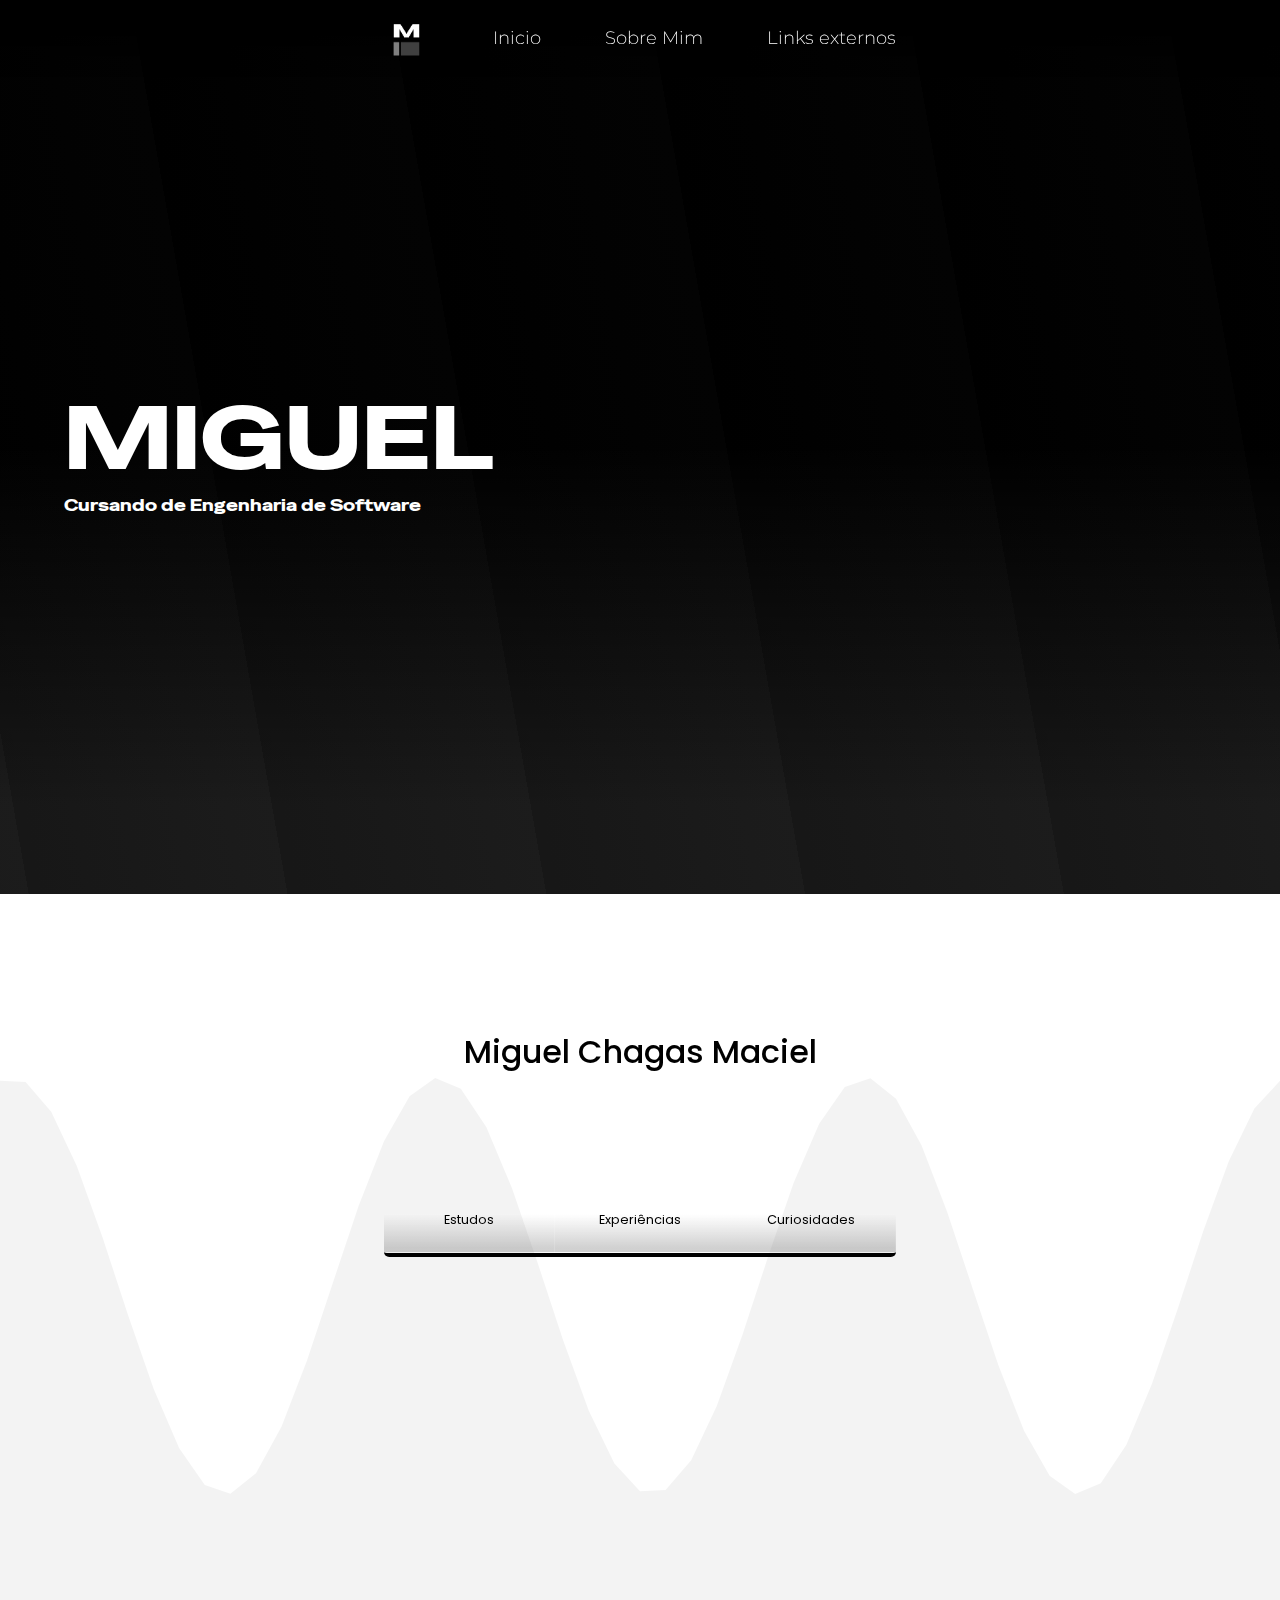
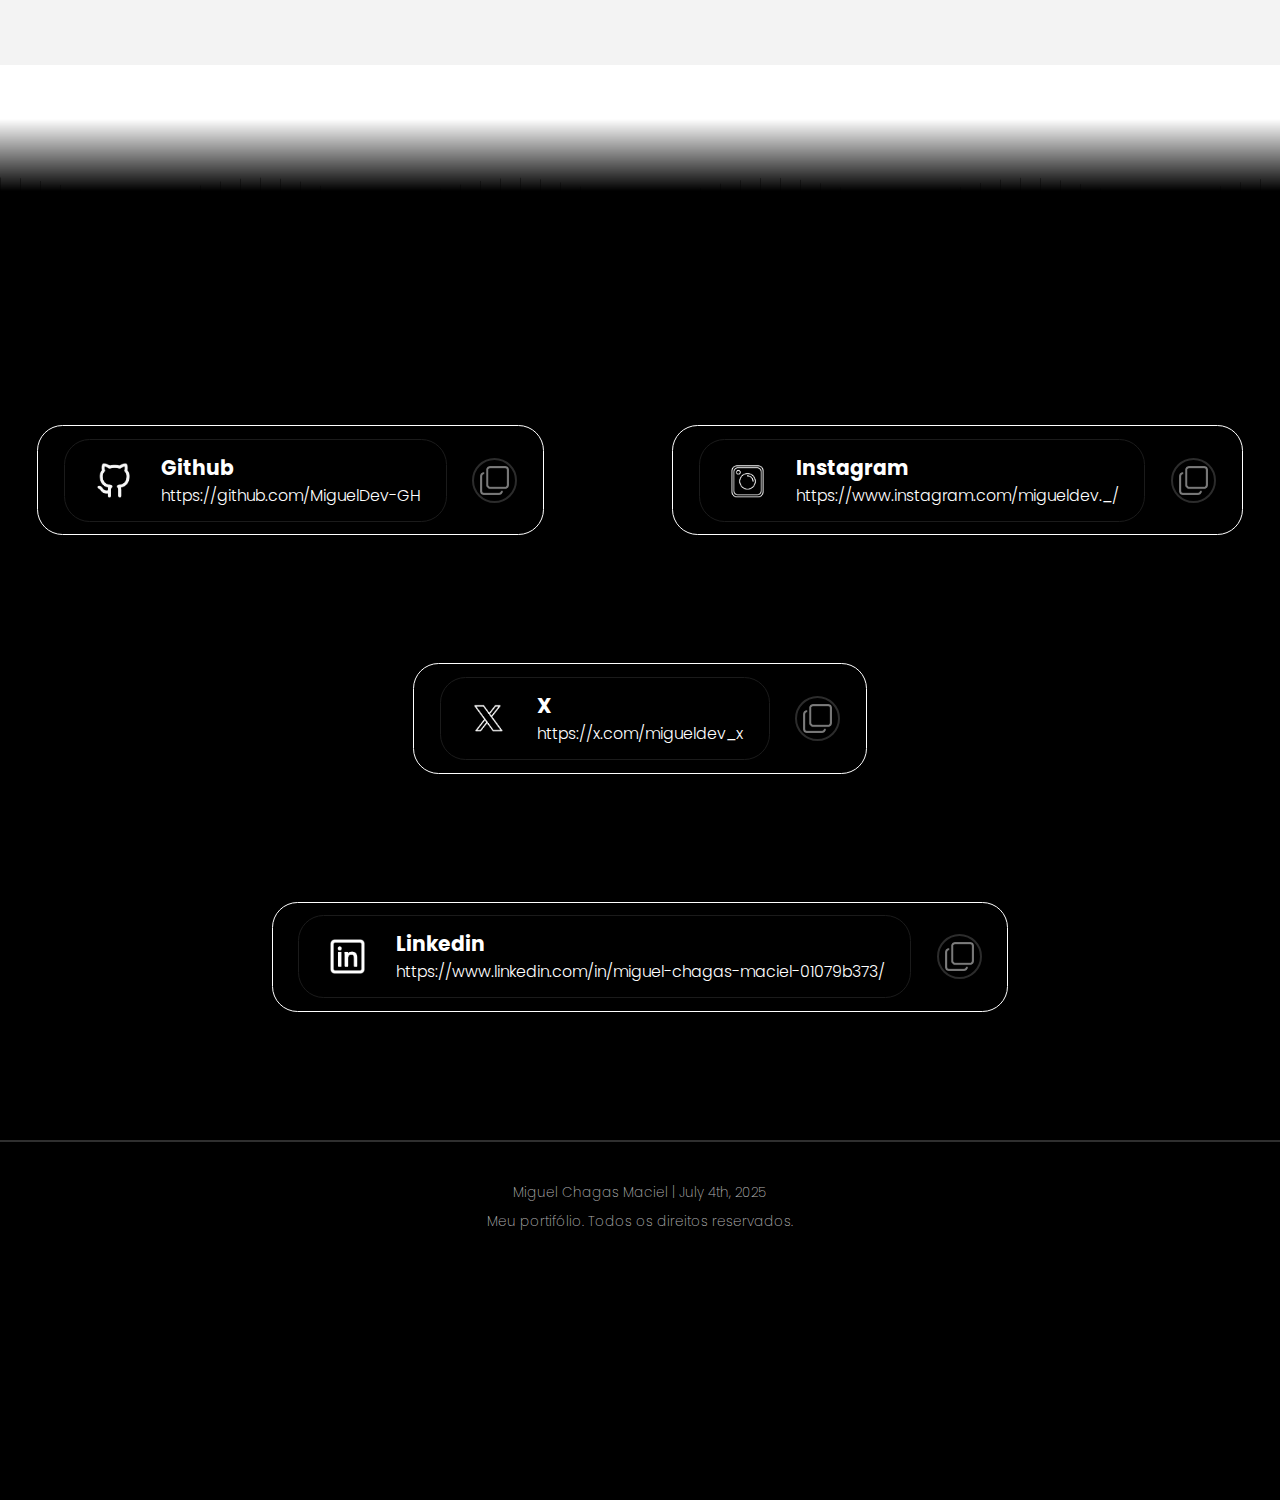
<file: index.html>
<!DOCTYPE html>
<html lang="pt-BR">
<head>
    <meta charset="UTF-8">
    <meta name="viewport" content="width=device-width, initial-scale=1.0">
    <title>Miguel | DEV</title>
    
    <link rel="icon" type="image/x-xicon" href="img/relicon.png?">
    
    <link rel="stylesheet" href="styles/style.css">
    <link rel="stylesheet" href="styles/popup.css">
    <link rel="stylesheet" href="styles/scrollbar.css">

</head>
<body>

    <div id="fundobg"></div>

    <div id="ResponsiveAlert"><div><h1>A página <b>AINDA</b> não está com compatibilidade para todos os tamanhos de tela...</h1></div></div>

    <nav>

        <img src="img/logosf.png" alt="Miguel DEV">

        <a href="#inicio" class="navitems">Inicio</a>
        <a href="#sobre" class="navitems">Sobre Mim</a>
        <!-- <a href="#projetosAba" class="navitems">Projetos</a> -->
        <a href="#links" class="navitems">Links externos</a>

    </nav>

    <main id="inicio">

        <h1>MIGUEL</h1>
        <h4>Cursando de Engenharia de Software</h4>
        <div></div>

    </main>

    <div id="sobre">

        <div id="fundoDeg"></div>

        <h1>Miguel Chagas Maciel</h1>

        <div id="sobreTabs">

            <p class="sobreTabsItems" id="estudosTab">Estudos</p>
            <p class="sobreTabsItems" id="experienciasTab">Experiências</p>
            <p class="sobreTabsItems" id="curiosidadesTab">Curiosidades</p>

        </div>

        <div id="sobreInfo">

            <div class="sobreInfoItems" id="estudos">

                <p>Programo desde 2022, onde estava no 1º ano do Ensino Médio.</p>
                <p>Não de forma consistente, mas com a tentativa de aprender algo novo todo dia.</p>

                <ul>
                    <li>Estudei em um Ensino Médio Integral com curso Técnico, onde desde quando eu entrei lá, eu já tinha alguns conhecimentos básicos sobre programação e computação, mas consegui adquirir bastante conhecimento sobre redes e também me aprofundar mais em algumas linguagens, como <i style="color:rgb(0, 165, 165)">python</i>.</li>
                    <li>No meu <b>1º ano</b>, também fui aprendendo por um curso separado no meu celular de <b style="color: rgb(255, 0, 0);">HTML</b> <b style="color: rgb(0, 145, 194);">CSS</b> E <b style="color: rgb(180, 153, 0);">JavaScript</b></li>
                    <li>E atualmente, junto com aulas da faculdade e também estudos por fora, tenho o conhecimento básico de <b style="color: rgb(0, 79, 197);">C</b>, <b style="color: rgb(180, 87, 0);">MySql</b> e também sobre redes.</li>
                </ul>

                <div id="cmsLogo">
                    <img src="icons/LogosConhecimento.png" width="300px">
                </div>

                <!-- Currículo:    <img src="img/Curriculo.png" alt="Curriculo">    -->

            </div>

            <div class="sobreInfoItems" id="experiencias">
                <p>Testando (Experiências) [EM DESENVOLVIMENTO]</p>
            </div>
            
            <div class="sobreInfoItems" id="curiosidades">

                <p color="rgb(3,238,255)">Testando (Curiosidades) [EM DESENVOLVIMENTO]</p>

            </div>

        </div>

    </div>

    <div id="projetosAba">


        <!--

        <div id="censura">
            <div id='cens1'>
                <h1>Você consegue consegue acessar os projetos acessando o meu github: </h1>
                <div id="cens2">
                    <img src="icons/iconGit.png" alt="Github">
                    <a href="https://github.com/migueldev-gh">MiguelDev-GH</a>
                </div>
            </div>
        </div>

        -->

        <h1 style="text-align: center; font-family: Poppins, sans-serif; color:black;">Projetos</h1>

        <div id='contadorProjDiv'></div>

        <div id="projetos">

            <img src="icons/seta.png" id="ProjEsquerda" style="transform:rotate(180deg);">

            <div class="projeto">

                <div id="projeto1">
                    <img src="img/projetos/Vivid.png" alt="Vivid AI">
                    <div class="projInfo">
                        <h2>Vivid AI</h2>
                        <p>A IA contruída para o apoio emocional às pessoas de todas idades.</p>
                    </div>
                </div>

                <div id="projeto2">
                    <img src="img/projetos/kreatorjs.png" alt="KreatorJS" onclick="window.location.href='projetosHtml/KreatorJS/kreatorjs.html'">
                    <div class="projInfo">
                        <h2>KratorJS</h2>
                        <p>Uma ferramenta para a construção de websites, sem a necessidade de programação.</p>
                    </div>
                </div>

            </div>

        <img src="icons/seta.png" id="ProjDireita">

        </div>

    </div>

    
    <div id="links">

        <div class="linkItems">

            <a class="linkItemsExtra" href="https://github.com/MiguelDev-GH" target="_blank">
                <img src="icons/iconGit.png" alt="Github">
                <div>
                    <h2>Github</h2>
                    <h3>https://github.com/MiguelDev-GH</h3>
                </div>
            </a>

            <img src='icons/iconCopy.png' alt="Copiar Link" class="copyLink" onclick="linkClicado('https://github.com/MiguelDev-GH',this)">

        </div>

        <div class="linkItems">

            <a class="linkItemsExtra" href="https://www.instagram.com/migueldev._/" target="_blank">
                <img src="icons/iconInsta.png" alt="Instagram">
                <div>
                    <h2>Instagram</h2>
                    <h3>https://www.instagram.com/migueldev._/</h3>
                </div>
            </a>

            <img src='icons/iconCopy.png' alt="Copiar Link" class="copyLink" onclick="linkClicado('https://www.instagram.com/migueldev._/',this)">

        </div>

        
        <div class="linkItems">

            <a class="linkItemsExtra" href="https://x.com/migueldev_x" target="_blank">
                <img src="icons/iconX.png" alt="X">
                <div>
                    <h2>X</h2>
                    <h3>https://x.com/migueldev_x</h3>
                </div>
            </a>

            <img src='icons/iconCopy.png' alt="Copiar Link" class="copyLink" onclick="linkClicado('https://x.com/migueldev_x',this)">

        </div>

        <div class="linkItems">

            <a class="linkItemsExtra" href="https://www.linkedin.com/in/miguel-chagas-maciel-01079b373/" target="_blank">
                <img src="icons/iconLinkedin.png" alt="X">
                <div>
                    <h2>Linkedin</h2>
                    <h3>https://www.linkedin.com/in/miguel-chagas-maciel-01079b373/</h3>
                </div>
            </a>
            <img src='icons/iconCopy.png' alt="Copiar Link" class="copyLink" onclick="linkClicado('https://www.linkedin.com/in/miguel-chagas-maciel-01079b373/',this)">


    </div>

    <footer>
        <p>Miguel Chagas Maciel | July 4th, 2025</p>
        <p>Meu portifólio. Todos os direitos reservados.</p>
    </footer>

    <div id="popup"><h2 id="popupText"></h2></div>

    <script src='scripts/projetos.js'></script>
    <script src='scripts/animarFundoDeg.js'></script>
    <script src='scripts/tabs.js' type="module"></script>
    <script src='scripts/copyLink.js'></script>
    <script src='scripts/popup.js'></script>

</body>
</html>
</file>
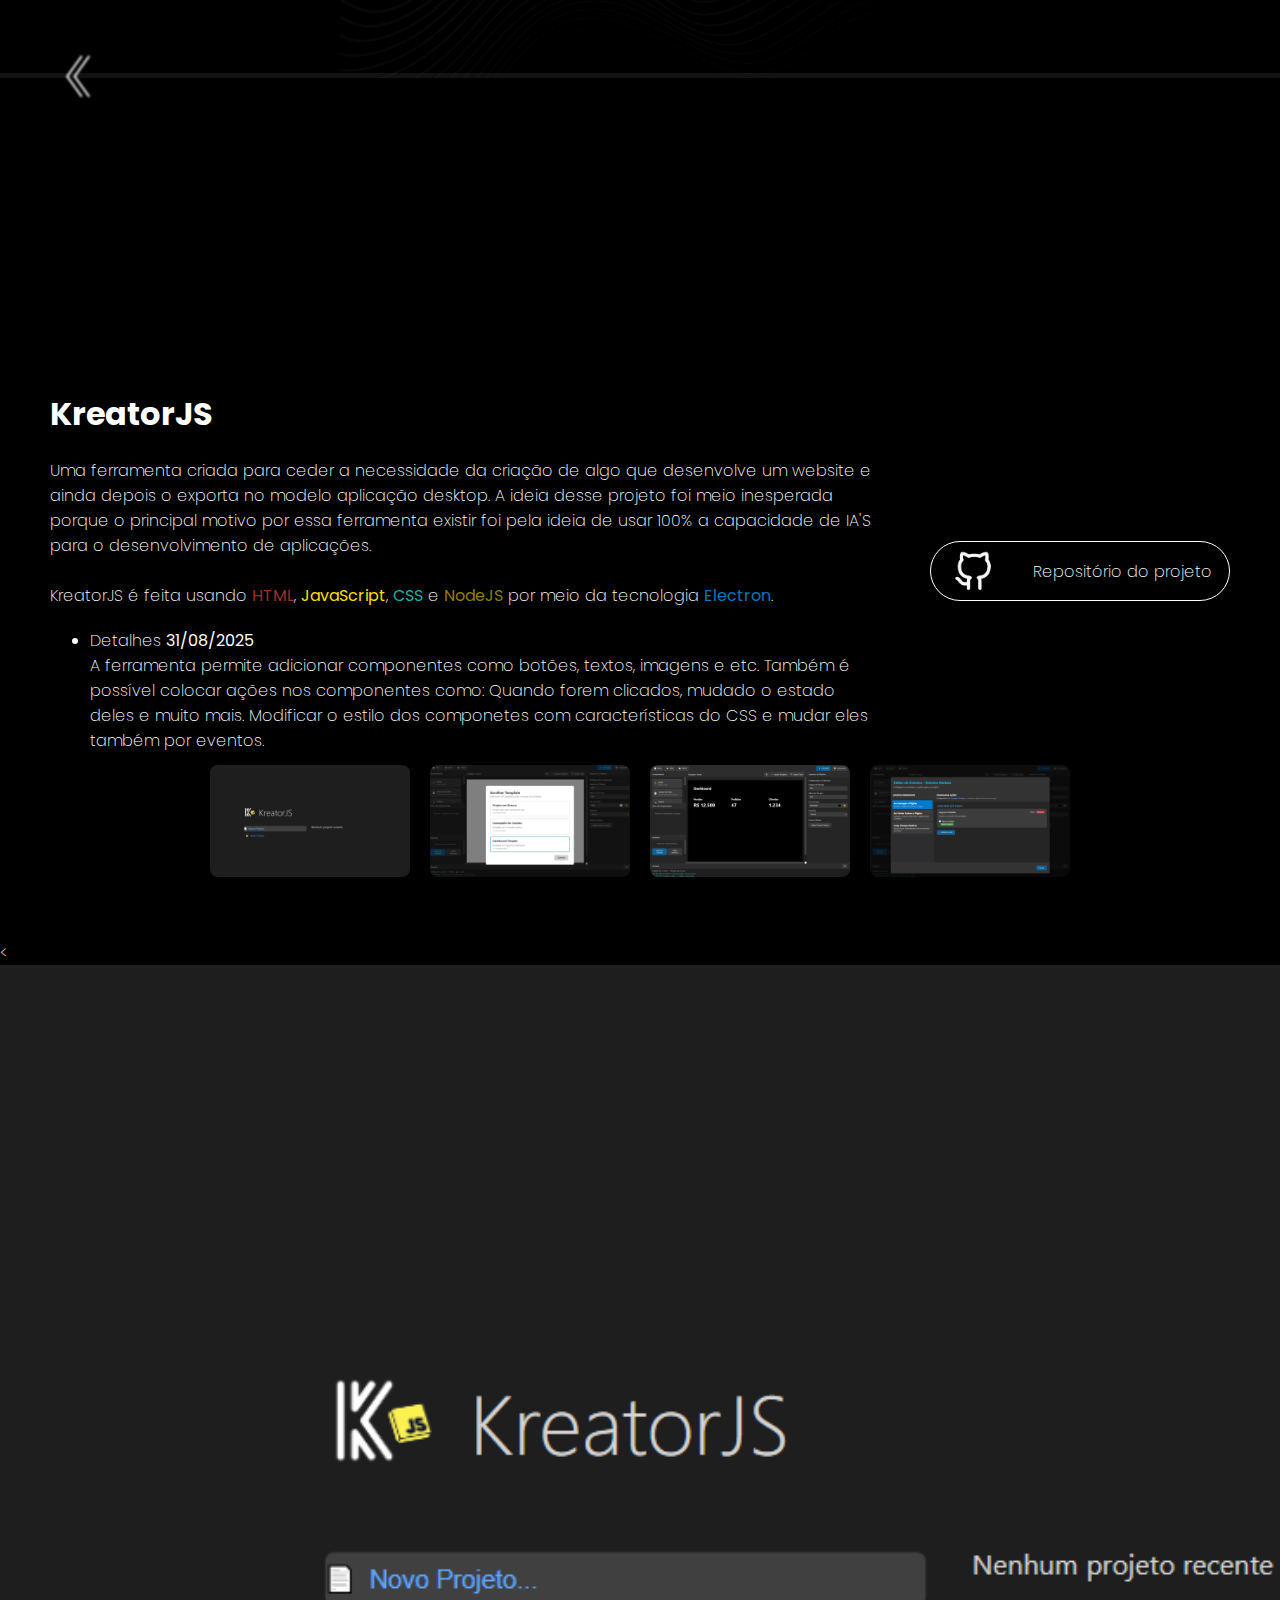
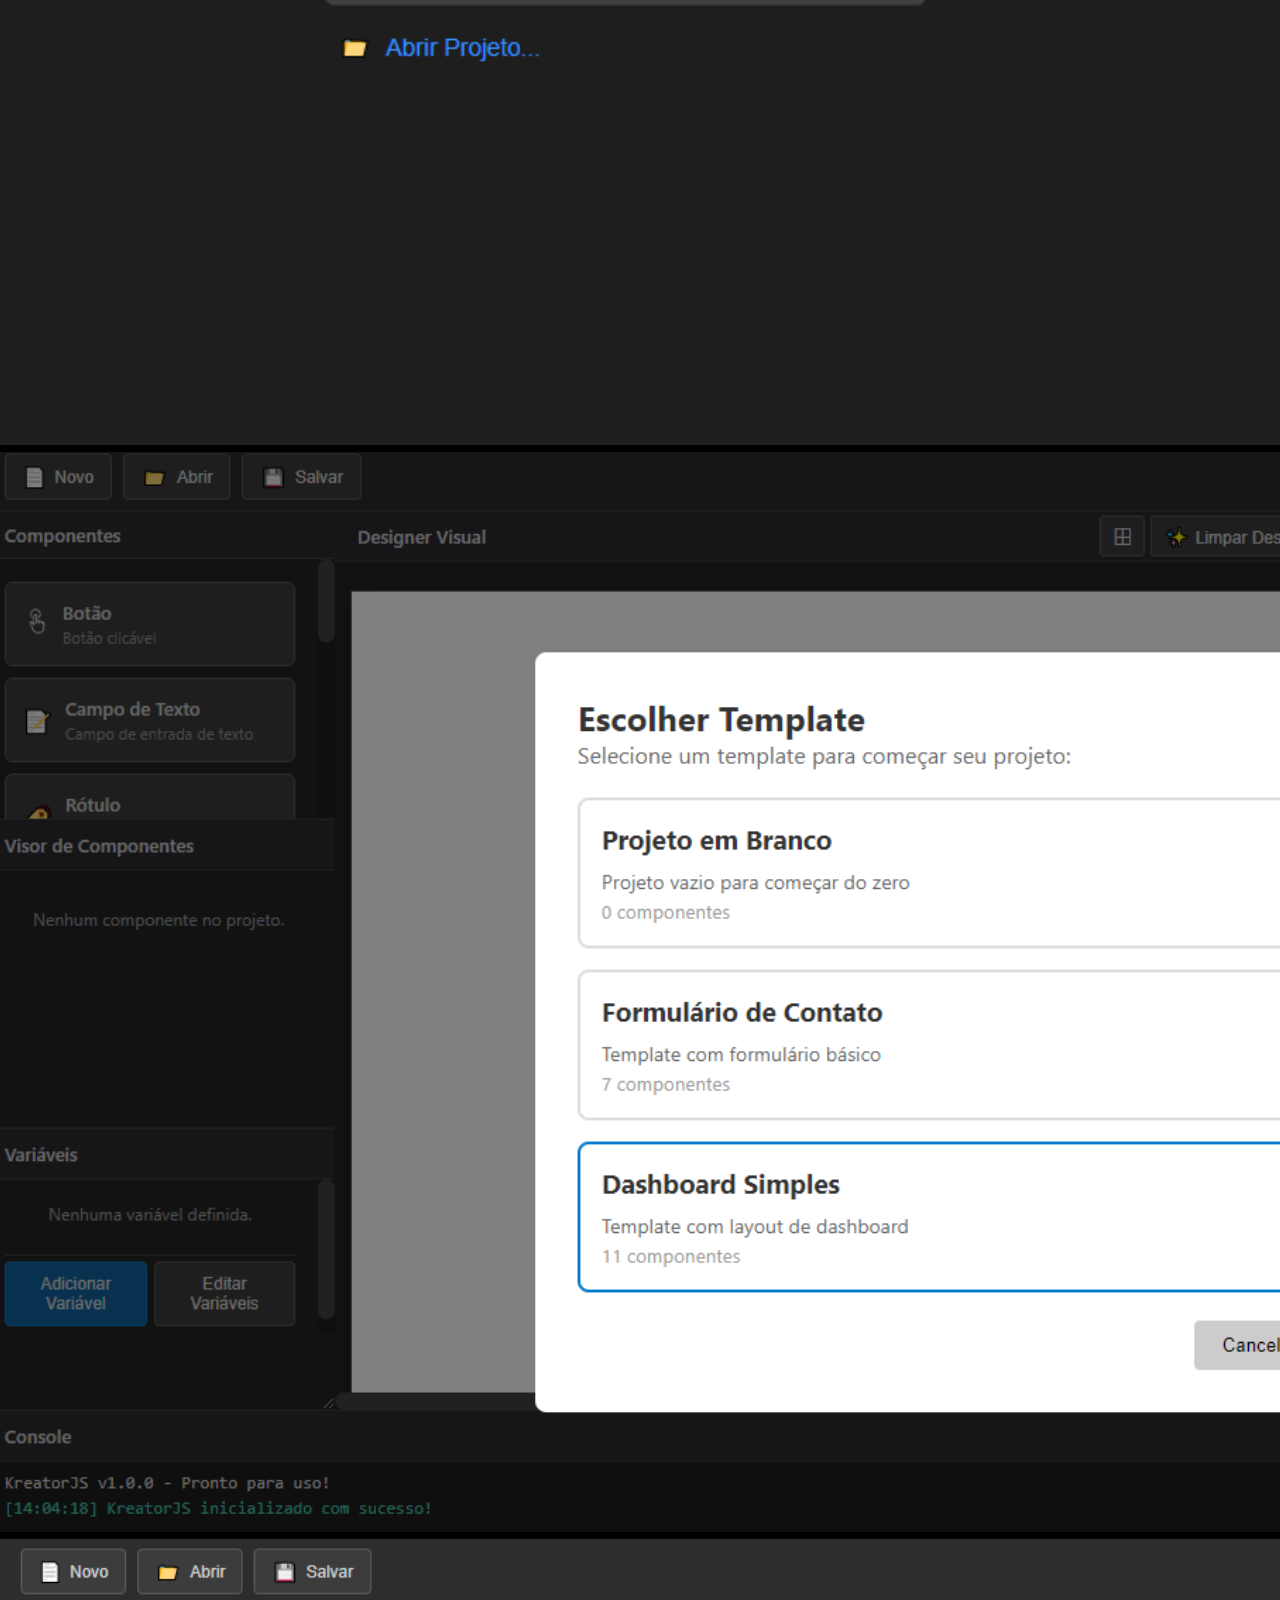
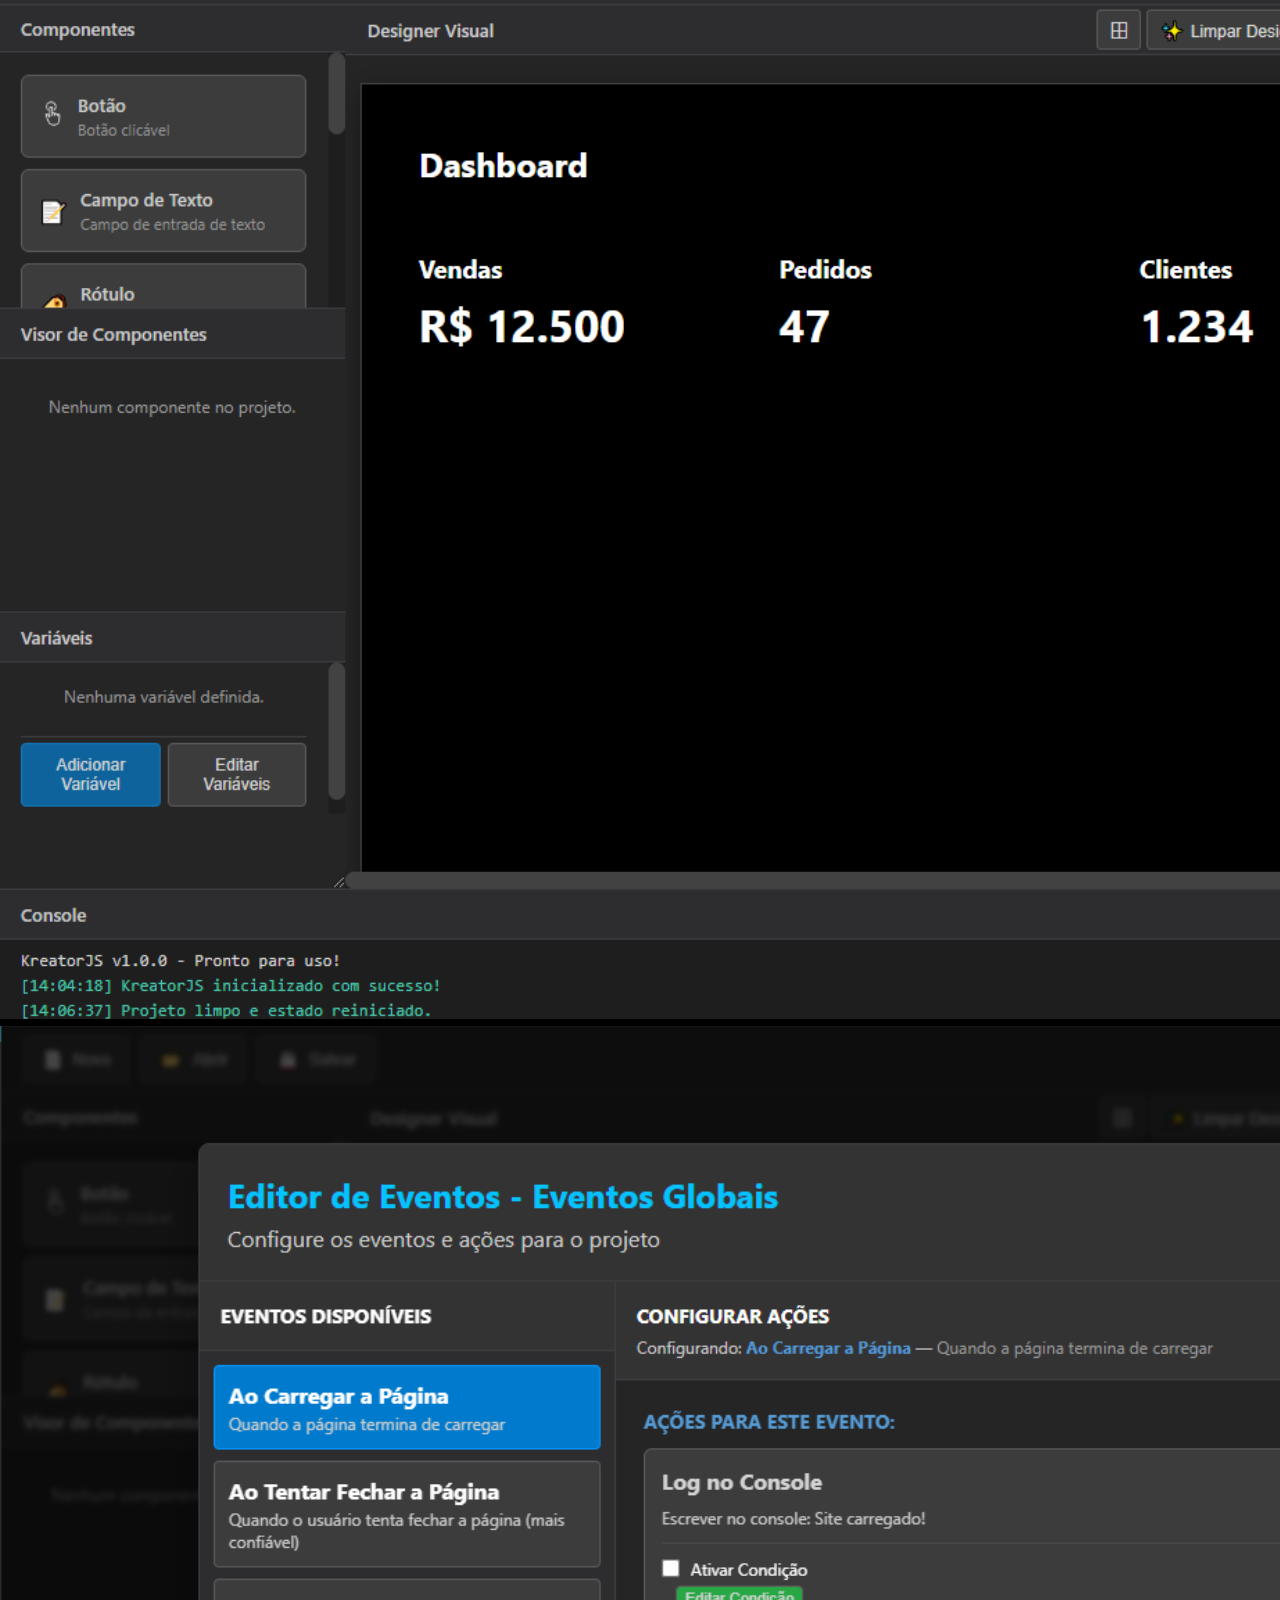
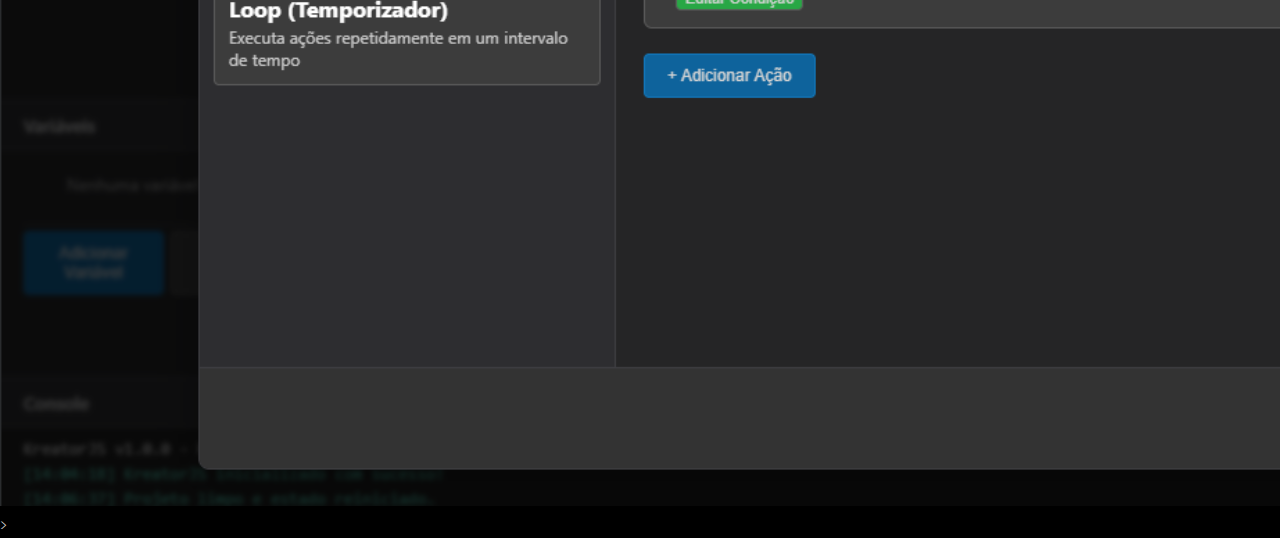
<file: projetosHtml/KreatorJS/kreatorjs.html>
<!DOCTYPE html>
<html lang="pt-br">
<head>
    <meta charset="UTF-8">
    <meta name="viewport" content="width=device-width, initial-scale=1.0">
    <title>Miguel | KreatorJS</title>

    <link rel="icon" type="image/x-icon" href="icon.png?">

    <link rel="stylesheet" href="style.css">

</head>
<body>

    <div id="overlay"></div>

    <div id="fadein"></div>

    <img src="../../icons/seta.png" onclick="window.history.back()" id="setaVoltar">

    <div id="capa">
        <img src="../../img/projetos/kreatorjs.png">

        <div id="fundo">
            <div id="f1"></div>
            <div id="f2"></div>
        </div>

    </div>

    

    <main>

        <container>

            <div id="infos">
                <h1>KreatorJS</h1>
                <p>Uma ferramenta criada para ceder a necessidade da criação de algo que desenvolve um website e ainda depois o exporta no modelo aplicação desktop.
                A ideia desse projeto foi meio inesperada porque o principal motivo por essa ferramenta existir foi pela ideia de usar 100% a capacidade de IA'S para o desenvolvimento de aplicações.
                <br><br> 
                KreatorJS é feita usando <b style="color: brown;">HTML</b>, <b style="color: rgb(250, 221, 0);">JavaScript</b>, <b style="color: rgb(32, 173, 173);">CSS</b> e <b style="color: rgb(143, 126, 0);">NodeJS</b> por meio da tecnologia <b style="color:rgb(0, 119, 187)">Electron</b>. 
                </p>
                <ul>
                    <li><p>Detalhes <b>31/08/2025</b> <br> A ferramenta permite adicionar componentes como botões, textos, imagens e etc. Também é possível colocar ações nos componentes como: Quando forem clicados, mudado o estado deles e muito mais. Modificar o estilo dos componetes com características do CSS e mudar eles também por eventos.</p>
                    </li>
                </ul>
            </div>

            <div id="links">
                <a id="repositorio" href="https://github.com/MiguelDev-GH/KreatorJS" target="_blank">
                    <img src="../../icons/iconGit.png">
                    <p>Repositório do projeto</p>
                </a>
            </div>

        </container>

        <div id="imagens" onmouseover="hover()" onclick="zoom = true">
            <img src="img/img1.png">
            <img src="img/img2.png">
            <img src="img/img3.png">
            <img src="img/img4.png">

            <p id='hover'>Clique para ver as imagens</p>
        </div>

    </main>

    <p id="p1"><</p>

    <div id='imagensZoom' onclick="zoom = false">
        
        <img src="img/img1.png" id="img1">
        <img src="img/img2.png" id="img2">
        <img src="img/img3.png" id="img3">
        <img src="img/img4.png" id="img4">
    
    </div>

    <p id="p2">></p>

    <script src="script.js"></script>
    
</body>
</html>
</file>
<file: styles/style.css>
@import url('https://fonts.googleapis.com/css2?family=Montserrat:ital,wght@0,100..900;1,100..900&family=Poppins:ital,wght@0,100;0,200;0,300;0,400;0,500;0,600;0,700;0,800;0,900;1,100;1,200;1,300;1,400;1,500;1,600;1,700;1,800;1,900&family=Special+Gothic+Expanded+One&display=swap');

*{
    margin: 0;
    padding: 0;
    box-sizing: border-box;
}

html{
    scroll-behavior: smooth;
    user-select: none;
}

body {
    /* background-color: #1b1b1b; */
    background-color: #ffffff; 
    color: rgb(255, 255, 255);
    display: flex;
    flex-direction: column;
}

#fundobg{
    position: fixed;
    top: 0;
    left: 0;
    width: 100%;
    height: 100%;
    opacity: 0.06;
    background-image:  linear-gradient(30deg, #989898 12%, transparent 12.5%, transparent 87%, #989898 87.5%, #989898), linear-gradient(150deg, #989898 12%, transparent 12.5%, transparent 87%, #989898 87.5%, #989898), linear-gradient(30deg, #989898 12%, transparent 12.5%, transparent 87%, #989898 87.5%, #989898), linear-gradient(150deg, #989898 12%, transparent 12.5%, transparent 87%, #989898 87.5%, #989898), linear-gradient(60deg, #98989877 25%, transparent 25.5%, transparent 75%, #98989877 75%, #98989877), linear-gradient(60deg, #98989877 25%, transparent 25.5%, transparent 75%, #98989877 75%, #98989877);
    background-size: 80px 140px;
    background-position: 0 0, 0 0, 40px 70px, 40px 70px, 0 0, 40px 70px;
    z-index: -1; /* Use -1 para garantir que fique atrás do conteúdo */
}

footer{
    position: relative;
    width: 100%;
    height: 15vh;
    background-color: black;
    display: flex;
    flex-wrap: wrap;
    flex-direction: column;
    align-items: center;
    justify-content: center;
    color: #b0b0b0;
    font-family: "Poppins", sans-serif;
    font-weight: 200;
    gap: 1vh;
}

footer::before{
    content: "";
    position: absolute;
    width: 100%;
    height: .3vh;
    top: 0;
    left: 0;
    background-color: rgba(255, 255, 255, 0.184);
    z-index: 5;
}

#ResponsiveAlert{
    width: 100%;
    height: 100vh;
    position: fixed;
    top: 0;
    left: 0;
    background-color: rgb(0, 0, 0);
    opacity: 0;
    z-index: -9999999;
    display: flex;
    justify-content: center;
    align-items: center;
    font-family: "Poppins", sans-serif;
    font-weight: 100;
    text-align: center;
    font-size: 70%;
    padding: 10%;
    transition: opacity 0s ease;
    overflow: auto;
}

@media (max-width: 950px) or (max-height: 800px){

    * {
     width: 100%;
     overflow: hidden; 
    }

    #ResponsiveAlert {
        opacity: 1;
        z-index: 9999999;
        transition: opacity 1s ease;
        overflow:hidden;
    }

}

nav{
    padding: 2vh;
    position: fixed;
    width: 100%;
    height: 6vw;
    display: flex;
    justify-content: center;
    align-items: center;
    z-index: 99992;
    background: linear-gradient(to bottom, black 20%,rgba(0,0,0,0));
    gap:5vw;
    font-size: 10%;
}

nav img{
    height: 5vh;
    justify-self: flex-start;
}

.navitems{
    position: relative;
    font-size: 2vh;
    text-decoration: none;
    color: white;
    list-style: none;
    font-family: "Montserrat", sans-serif;
    font-weight: 250;

    transition: all .2s ease-out;

}

.navitems::after{
    content: "";
    position: absolute;
    width:0;
    height: 100%;
    left: 0;
    top:0;
    background-color: white;

    transition: all .2s ease-out;

    z-index: -1;
}

.navitems::before{
    content: "";
    position: absolute;
    width:0;
    height: 8%;
    left: 103%;
    bottom:0;
    background-color: white;

    transition: all .2s ease-out;

    z-index: -1;
}

.navitems:hover::after{
    width: 100%;
}

.navitems:hover::before{
    width: .9vw;
}

.navitems:hover{
    color: black;
    transform: scale(120%);
    font-weight: 700;
    padding:0 1vw;
}

#inicio{
    margin: 0;
    position: relative;
    display: flex;
    width: 100%;
    height: 100vh;
    background-color: black;
    justify-content: center;
    align-items: left;
    flex-direction: column;
    font-family: "Special Gothic Expanded One", sans-serif;
    border-bottom: .7vh solid white;
    padding: 0 5vw;
    z-index: -1;
}

#inicio div{
    position: absolute;
    left: 0;
    width: 100%;
    height: 100%;
    opacity: 0.8;
    background: repeating-linear-gradient(80deg, #00000027 2%, #4545450e 20%);
    z-index: 1;
}

#inicio::after{
    content: "";
    background-color: white;
    position: absolute;
    bottom: 0;
    left: 0;
    height: 50vh;
    width: 100%;
    background: linear-gradient(to top,rgb(255, 255, 255,0.1) 20%,rgba(0,0,0,0));
}

#inicio h1{
    font-size: 7vw;
    font-weight: 500;
    z-index: 2;
}

#inicio h4{
    font-weight: 300;
    z-index: 2;
}

#sobre{
    position: relative;
    display: flex;
    flex-direction: column;
    justify-content: center;
    align-items: center;
    flex-wrap: wrap;
    height: 100vh;
    gap:2vh;
    padding: 10% 0;
    color: black;
}

#fundoDeg{
    position: absolute;
    width: 100%;
    height: 70%;
    background: repeating-linear-gradient(90deg, #0000000c, #0000000c 1%, #00000000 .5%, #00000000 1%);
    left: 0;
    top:15%;
    z-index: -1;
    border-radius: 0;
    padding-bottom: 20%;

    clip-path: polygon(100% 100%, 0% 100% , 0.00% 7.28%, 2.00% 7.45%, 4.00% 12.17%, 6.00% 20.78%, 8.00% 32.07%, 10.00% 44.44%, 12.00% 56.17%, 14.00% 65.61%, 16.00% 71.43%, 18.00% 72.81%, 20.00% 69.56%, 22.00% 62.14%, 24.00% 51.58%, 26.00% 39.38%, 28.00% 27.24%, 30.00% 16.87%, 32.00% 9.73%, 34.00% 6.81%, 36.00% 8.54%, 38.00% 14.66%, 40.00% 24.32%, 42.00% 36.15%, 44.00% 48.51%, 46.00% 59.65%, 48.00% 68.01%, 50.00% 72.41%, 52.00% 72.23%, 54.00% 67.51%, 56.00% 58.90%, 58.00% 47.62%, 60.00% 35.24%, 62.00% 23.51%, 64.00% 14.07%, 66.00% 8.25%, 68.00% 6.87%, 70.00% 10.12%, 72.00% 17.54%, 74.00% 28.10%, 76.00% 40.30%, 78.00% 52.44%, 80.00% 62.81%, 82.00% 69.95%, 84.00% 72.87%, 86.00% 71.14%, 88.00% 65.02%, 90.00% 55.36%, 92.00% 43.53%, 94.00% 31.17%, 96.00% 20.03%, 98.00% 11.68%, 100.00% 7.28%);

    transition: all 1.5s ease;

}

*/

#sobre::after{
    content: "";
    position: absolute;
    height: 10vh;
    width: 100%;
    background: linear-gradient(to bottom,rgba(0, 0, 0, 0.2),rgba(255,255,255,0));
    top: 0;
    left: 0;
}

#sobre::before{
    content: "";
    position: absolute;
    height: 10vh;
    width: 100%;
    left: 0;
    bottom: 0;
    clip-path: polygon(100% 100%, 0% 100% , 0.00% 75.04%, 1.67% 75.94%, 3.33% 79.26%, 5.00% 84.13%, 6.67% 89.23%, 8.33% 93.19%, 10.00% 94.96%, 11.67% 94.06%, 13.33% 90.74%, 15.00% 85.87%, 16.67% 80.77%, 18.33% 76.81%, 20.00% 75.04%, 21.67% 75.94%, 23.33% 79.26%, 25.00% 84.13%, 26.67% 89.23%, 28.33% 93.19%, 30.00% 94.96%, 31.67% 94.06%, 33.33% 90.74%, 35.00% 85.87%, 36.67% 80.77%, 38.33% 76.81%, 40.00% 75.04%, 41.67% 75.94%, 43.33% 79.26%, 45.00% 84.13%, 46.67% 89.23%, 48.33% 93.19%, 50.00% 94.96%, 51.67% 94.06%, 53.33% 90.74%, 55.00% 85.87%, 56.67% 80.77%, 58.33% 76.81%, 60.00% 75.04%, 61.67% 75.94%, 63.33% 79.26%, 65.00% 84.13%, 66.67% 89.23%, 68.33% 93.19%, 70.00% 94.96%, 71.67% 94.06%, 73.33% 90.74%, 75.00% 85.87%, 76.67% 80.77%, 78.33% 76.81%, 80.00% 75.04%, 81.67% 75.94%, 83.33% 79.26%, 85.00% 84.13%, 86.67% 89.23%, 88.33% 93.19%, 90.00% 94.96%, 91.67% 94.06%, 93.33% 90.74%, 95.00% 85.87%, 96.67% 80.77%, 98.33% 76.81%, 100.00% 75.04%);
    background: repeating-linear-gradient(90deg, #000000bc, #00000000 1px, #00000000 20px);

}
#sobre h1{
    font-family: "Poppins", sans-serif;
    font-weight: 500;
    font-style: normal;
    flex-grow: 2;

    color: black;
}

#sobreInfo{
    position: relative;
    margin-top: 5vh;
    display: flex;
    flex-direction: column;
    align-items: flex-start;
    width: 60%;
    flex-grow: 6;

    color: black;
}

.sobreInfoItems p, .sobreInfoItems ul{
    font-family: "Poppins", sans-serif;
    font-weight: 400;
    font-style: normal;

    color: black;
}

.sobreInfoItems ul{
    display: flex;
    flex-direction: column;
    gap: 1vh; /* Aplica o mesmo espaçamento do container pai */
    list-style-position: inside; /* Garante que os marcadores da lista fiquem visíveis */
    padding-left: 0; /* Remove o recuo padrão da lista para um alinhamento perfeito */

    color: black;
}

/*

#sobreInfo #estudos img{
    position: relative;
    padding-top: 10%;
    width: 10vw;
    height: auto;
}

*/

#sobreTabs{
    width: 40vw;
    max-height: 7%;
    display: flex;
    font-weight: 400;
    justify-content: center;
    border-bottom: .5vh solid rgb(0, 0, 0);
    border-radius: 0 0 .4vw .4vw;
    flex-grow: 1;
    color: black;
}

.sobreTabsItems{
    font-family: "Poppins", sans-serif;
    font-weight: 400;
    font-size: 1vw;
    color: black;
    background-image: linear-gradient(to top, rgba(102, 102, 102, 0.3) 10%, rgba(255,255,255,0.0) 90%);
    background-size: 100% 100%;
    background-repeat: no-repeat;
    background-position: bottom;
    width:100%;
    text-align: center;
    justify-content: center;
    transition: all .2s ease-out;
}

.sobreInfoItems{
    position: absolute;
    display: flex;
    flex-direction: column;
    align-items: flex-start;
    pointer-events: none;
    transition: all .7s ease-out;
    opacity: 0;
    font-size: 120%;
    gap: 1vh;
    color: black;
}

.sobreTabsItems:hover{
    font-weight: 700;
    cursor: pointer;
    background-size: 100% 0;
    color: black;
}

#cmsLogo{
    position: relative;
    width: 100%;
    height: 50px;
    display: flex;
    flex-direction: column;
    justify-content: center;
    align-items: center;
    margin: 20px 0;
}

#censura{
    position: absolute;
    display: flex;
    justify-content: center;
    align-items: center;
    flex-direction: column;
    gap: 50px;
    width: 100%;
    height: 100%;
    z-index: 99999999;
    backdrop-filter: blur(75px);
    -webkit-backdrop-filter: blur(75px);
    background-color: #0000006e;
    border-radius: inherit;
    border-radius: 50px;
}

#cens1{
    position: relative;
    display: flex;
    justify-content: center;
    align-items: center;
    flex-direction: row;
    height: 100%;
    width: 100%;
}

#cens2{
    position: relative;
    display: flex;
    justify-content: center;
    align-items: center;
    flex-direction: row;
    height: 100px;
    width: 300px;
    border: solid rgba(128, 128, 128, 0.5) 2px;
    border-radius: 30px;
    z-index: 999999991;
}

#cens2 a{
    font-family: "Poppins", sans-serif;
    text-decoration: none;
    color: white;
    font-size: 30px;
}

#cens2 img{
    height: 60px;
}

#projetosAba{
    
    position: relative;
    display: flex;

    display:none; /* TIRAR ALGUMA HR */

    flex-direction: column;
    justify-content: center;
    align-items: center;
    min-height: 100vh;
    gap: 30px;
    margin-bottom: 10vh;

}

#projetos{
    position: relative;
    display: flex;
    flex-direction: row;
    justify-content: center;
    align-items: center;
    width: 100%;
    height: auto;
    gap: 5vh;
}

#projetosAba h1{
    font-family: "Poppins", sans-serif;
    font-weight: 500;
}

#ProjDireita, #ProjEsquerda{
    width: 100px;
    transition: all .5s ease;
}

#ProjDireita:hover{
    transform: scale(105%);
}

#ProjEsquerda:hover{
    transform: scale(105%);
}

#projetosAba::before{
    content: "";
    position: absolute;
    top:0;
    left: 0;
    height: 10vh;
    width: 100%;
    clip-path: polygon(100% 0%, 0% 0% , 0.00% 2.54%, 1.67% 3.44%, 3.33% 6.76%, 5.00% 11.63%, 6.67% 16.73%, 8.33% 20.69%, 10.00% 22.46%, 11.67% 21.56%, 13.33% 18.24%, 15.00% 13.37%, 16.67% 8.27%, 18.33% 4.31%, 20.00% 2.54%, 21.67% 3.44%, 23.33% 6.76%, 25.00% 11.63%, 26.67% 16.73%, 28.33% 20.69%, 30.00% 22.46%, 31.67% 21.56%, 33.33% 18.24%, 35.00% 13.37%, 36.67% 8.27%, 38.33% 4.31%, 40.00% 2.54%, 41.67% 3.44%, 43.33% 6.76%, 45.00% 11.63%, 46.67% 16.73%, 48.33% 20.69%, 50.00% 22.46%, 51.67% 21.56%, 53.33% 18.24%, 55.00% 13.37%, 56.67% 8.27%, 58.33% 4.31%, 60.00% 2.54%, 61.67% 3.44%, 63.33% 6.76%, 65.00% 11.63%, 66.67% 16.73%, 68.33% 20.69%, 70.00% 22.46%, 71.67% 21.56%, 73.33% 18.24%, 75.00% 13.37%, 76.67% 8.27%, 78.33% 4.31%, 80.00% 2.54%, 81.67% 3.44%, 83.33% 6.76%, 85.00% 11.63%, 86.67% 16.73%, 88.33% 20.69%, 90.00% 22.46%, 91.67% 21.56%, 93.33% 18.24%, 95.00% 13.37%, 96.67% 8.27%, 98.33% 4.31%, 100.00% 2.54%);
    background: repeating-linear-gradient(90deg, #000000bc, #00000000 1px, #00000000 20px);
}

#projetosAba::after{
    content: "";
    position: absolute;
    bottom:-10.5vh;
    left: 0;
    height: 10vh;
    width: 100%;
    background: linear-gradient(to top, rgb(0, 0, 0) 10%, rgba(255,255,255,0.0) 90%);
}

#contadorProjDiv{
    position: relative;
    top: 0;
    width: 100%;
    height: 30px;
    display: flex;
    flex-direction: row;
    justify-content: center;
    align-items: center;
    gap: 10px;

}

.contadorprojeto{
    position: relative;
    width: 15px;
    height: 15px;
    border-radius: 50%;
    background-color: black;
    transition: opacity .5s ease-in-out;
    opacity: .5;

}

.contadorativo{
    opacity: 1;
}

.projeto{
    position: relative;
}

.projeto img{
    position: relative;
    height: 60vh;
    border-radius: 2vh;
    display: block;
    cursor: pointer;
}

#projeto1{
    position: absolute;
}

.projInfo{
    font-family: "Poppins", sans-serif;
    position: absolute;
    display: flex;
    flex-direction: column;
    background-color: rgba(0,0,0,0.2);
    bottom:0;
    left: 0;
    z-index: 2;
    width: 100%;
    height: 20%;
    padding:1% 5%;
    border-radius: 0 0 2vh 2vh;
}

#links{
    position: relative;
    display: flex;
    width: 100%;
    height: 1300px;
    justify-content: center;
    align-content: center;
    flex-direction: row;
    flex-wrap: wrap;
    gap:10vw;
    background-color: black;
    font-family: "Poppins", sans-serif;
    font-size: 1.5vh;
}

#links::after{
    content: "";
    position: absolute;
    top:-10vh;
    left: 0;
    height: 10vh;
    width: 100%;
    background: linear-gradient(to top, rgb(0, 0, 0) 10%, rgba(255,255,255,0.0) 90%);
}


.linkItems, .linkItemsExtra{
    position: relative;
    width: auto;
    height: auto;
    display: flex;
    align-items: center;
    border-radius:2vw;
    border: white solid .1vh;
    background-color: black;
    transition: all .5s ease;
    padding: 1vw 2vw;
    flex-shrink: 1;
    gap: 2vw;
    color:white;
}

.linkItemsExtra{
    border: #1b1b1b solid .1vh;
}

.linkItems a{
    text-decoration: none;
}

.linkItems div{
    position: relative;
    display: flex;
    flex-direction: column;
}

.linkItems img{
    height: 5vh;
    width: auto;
}

.linkItems h3{
    font-weight: 300;
}

.linkItems:hover{
    transform: scale(105%);
}

.linkItemsExtra:hover{
    transform: scale(110%);
}

.copyLink{
    position: relative;
    width: auto;
    height: 6vh;
    border-radius: 50%;
    border: solid rgba(255, 255, 255, 0.345) .2vw;
    opacity: .5;
    transition: all .2s ease;
}

.copyLink:hover{
    transform: scale(120%);
}
</file>
<file: styles/popup.css>
#popup{
    position: fixed;
    background-color: rgba(0, 0, 0,0.8);
    width:auto;
    height: 8vh;
    z-index: 9999999;
    top: -10vh;
    opacity: 0;
    left: 50%;
    border: solid white .2vh;
    border-radius: 1vh;
    transform: translateX(-50%);
    color: white;
    transition: all .5s ease;

    display: flex;
    justify-content: center;
    align-items: center;
}

#popupText{
    font-family: "Poppins", sans-serif;
    font-weight: 100;
    padding: 10%;
}
</file>
<file: styles/scrollbar.css>
::-webkit-scrollbar {
  width: .5vw;
}

::-webkit-scrollbar-track {
  background: transparent;
  border-radius: 0;
}

::-webkit-scrollbar-thumb {
  background: white;
}
</file>
<file: projetosHtml/KreatorJS/style.css>
@import url('https://fonts.googleapis.com/css2?family=Montserrat:ital,wght@0,100..900;1,100..900&family=Poppins:ital,wght@0,100;0,200;0,300;0,400;0,500;0,600;0,700;0,800;0,900;1,100;1,200;1,300;1,400;1,500;1,600;1,700;1,800;1,900&family=Special+Gothic+Expanded+One&display=swap');

* {
    margin: 0;
    box-sizing: border-box;
}

#fadeIn{
    background-color: black;
    width: 100%;
    height: 100%;
    position: fixed;
    top: 0;
    left: 0;
    opacity: 1;
    animation: fadein linear 1s;
    z-index: 99999;
}

@keyframes fadein {
    from{
        opacity: 1;
    } to {
        opacity: 0;
    }
}


body{
    margin: 0;
    background-color: black ;
    color: white;
    font-family: 'Poppins','sans-serif';
    overflow: hidden;
}

a{
    color: white;
}

#setaVoltar{
    height: 80px;
    position: absolute ;
    transform: rotate(180deg);
    filter: invert() blur(1px);
    cursor: pointer;
    z-index: 2;
    margin: 35px;
    transition: all .5s ease-in-out;
}

#setaVoltar:hover{
    transform: rotate(180deg);
    filter: invert() blur(0px);
}

#capa{
    position: relative;
    top: 0;
    left: 0;
    width: 100%;
    display: flex;
    flex-direction: column;
    justify-content: center;
    align-items: center;
    border-bottom: 2px solid white;
}

#capa img{
    width:600px;
}

#fundo #f1, #fundo #f2{
    position: absolute;
    top: 73px;
    left: 50%;
    transform: translateX(-50%);
    width: 100%;
    height: 100%;
    opacity: .07;
    background-color: white;
    animation: fundo 10s ease-in-out infinite;
}

#fundo #f2{
    top: 78px;
    opacity: 1;
    background-color: rgb(0, 0, 0);
}

@keyframes fundo {
    0%{
        clip-path: polygon(100% 100%, 0% 100% , 0.00% 54.98%, 1.82% 55.42%, 3.64% 56.70%, 5.45% 58.71%, 7.27% 61.31%, 9.09% 64.26%, 10.91% 67.34%, 12.73% 70.30%, 14.55% 72.89%, 16.36% 74.91%, 18.18% 76.18%, 20.00% 76.62%, 21.82% 76.18%, 23.64% 74.91%, 25.45% 72.89%, 27.27% 70.30%, 29.09% 67.34%, 30.91% 64.26%, 32.73% 61.31%, 34.55% 58.71%, 36.36% 56.70%, 38.18% 55.42%, 40.00% 54.98%, 41.82% 55.42%, 43.64% 56.70%, 45.45% 58.71%, 47.27% 61.31%, 49.09% 64.26%, 50.91% 67.34%, 52.73% 70.30%, 54.55% 72.89%, 56.36% 74.91%, 58.18% 76.18%, 60.00% 76.62%, 61.82% 76.18%, 63.64% 74.91%, 65.45% 72.89%, 67.27% 70.30%, 69.09% 67.34%, 70.91% 64.26%, 72.73% 61.31%, 74.55% 58.71%, 76.36% 56.70%, 78.18% 55.42%, 80.00% 54.98%, 81.82% 55.42%, 83.64% 56.70%, 85.45% 58.71%, 87.27% 61.31%, 89.09% 64.26%, 90.91% 67.34%, 92.73% 70.30%, 94.55% 72.89%, 96.36% 74.91%, 98.18% 76.18%, 100.00% 76.62%);
    }50%{
    clip-path: polygon(100% 100%, 0% 100% , 0.00% 76.62%, 1.82% 76.18%, 3.64% 74.91%, 5.45% 72.89%, 7.27% 70.30%, 9.09% 67.34%, 10.91% 64.26%, 12.73% 61.31%, 14.55% 58.71%, 16.36% 56.70%, 18.18% 55.42%, 20.00% 54.98%, 21.82% 55.42%, 23.64% 56.70%, 25.45% 58.71%, 27.27% 61.31%, 29.09% 64.26%, 30.91% 67.34%, 32.73% 70.30%, 34.55% 72.89%, 36.36% 74.91%, 38.18% 76.18%, 40.00% 76.62%, 41.82% 76.18%, 43.64% 74.91%, 45.45% 72.89%, 47.27% 70.30%, 49.09% 67.34%, 50.91% 64.26%, 52.73% 61.31%, 54.55% 58.71%, 56.36% 56.70%, 58.18% 55.42%, 60.00% 54.98%, 61.82% 55.42%, 63.64% 56.70%, 65.45% 58.71%, 67.27% 61.31%, 69.09% 64.26%, 70.91% 67.34%, 72.73% 70.30%, 74.55% 72.89%, 76.36% 74.91%, 78.18% 76.18%, 80.00% 76.62%, 81.82% 76.18%, 83.64% 74.91%, 85.45% 72.89%, 87.27% 70.30%, 89.09% 67.34%, 90.91% 64.26%, 92.73% 61.31%, 94.55% 58.71%, 96.36% 56.70%, 98.18% 55.42%, 100.00% 54.98%);
    }100%{
        clip-path: polygon(100% 100%, 0% 100% , 0.00% 54.98%, 1.82% 55.42%, 3.64% 56.70%, 5.45% 58.71%, 7.27% 61.31%, 9.09% 64.26%, 10.91% 67.34%, 12.73% 70.30%, 14.55% 72.89%, 16.36% 74.91%, 18.18% 76.18%, 20.00% 76.62%, 21.82% 76.18%, 23.64% 74.91%, 25.45% 72.89%, 27.27% 70.30%, 29.09% 67.34%, 30.91% 64.26%, 32.73% 61.31%, 34.55% 58.71%, 36.36% 56.70%, 38.18% 55.42%, 40.00% 54.98%, 41.82% 55.42%, 43.64% 56.70%, 45.45% 58.71%, 47.27% 61.31%, 49.09% 64.26%, 50.91% 67.34%, 52.73% 70.30%, 54.55% 72.89%, 56.36% 74.91%, 58.18% 76.18%, 60.00% 76.62%, 61.82% 76.18%, 63.64% 74.91%, 65.45% 72.89%, 67.27% 70.30%, 69.09% 67.34%, 70.91% 64.26%, 72.73% 61.31%, 74.55% 58.71%, 76.36% 56.70%, 78.18% 55.42%, 80.00% 54.98%, 81.82% 55.42%, 83.64% 56.70%, 85.45% 58.71%, 87.27% 61.31%, 89.09% 64.26%, 90.91% 67.34%, 92.73% 70.30%, 94.55% 72.89%, 96.36% 74.91%, 98.18% 76.18%, 100.00% 76.62%);
    }
}

@media (max-width: 1000px){ 
    
    main{
        padding: 0;
    }

    main container {
        position: relative;
        padding: 0;
        display: flex;
        flex-direction: column !important;
        gap:50px;
        padding-bottom: 50px;
    }

    #infos{
        max-width: 500px;
    }

    #imagens{
        flex-direction: column !important;
    }
}

main{
    position: relative;
    display: flex;
    flex-direction: column;
    justify-content:space-between;
    align-items: center;
    padding: 50px !important;
    height: 600px;
}

main container{
    display: flex;
    flex-direction: row;
    align-items: center;
    gap: 50px;
}

p{
    font-weight: 200;
}

#infos{
    position: relative;
    display: flex;
    flex-direction: column;
    gap: 20px;
    flex-grow: 1;
}

#links{
    position: relative;
    flex-grow: 1;
    display: flex;
    flex-direction: column;
}

#repositorio{
    border: 1px solid white;
    border-radius: 30px;
    min-width: 300px;
    display: flex;
    flex-direction: row;
    justify-content: space-around;
    align-items: center;
    transition: all .2s ease-in;
    text-decoration: none;
    height: 60px;
}

#repositorio p::after{
    position: absolute;
    content: "";
    top: 0;
    left: 0;
    height: 100%;
    width: 0;
    background-color: rgba(255, 255, 255);
    opacity: 0;
    transition: all .2s ease;
    z-index: -2;
    border-radius: 30px;
}

#repositorio img{
    width: 50px;
}

#repositorio:hover{
    transform: scale(103%);
    cursor: pointer;
    box-shadow: 0px 0px 5px white;
}

#repositorio:hover p::after{
    width: 100%;
    border-radius: 30px;
    opacity: .2;
}

#imagens{
    position: relative;
    height: 100%;
    display: flex;
    flex-direction: row;
    justify-content: center;
    align-items: center;
    gap:20px;
    transition: all .2s ease-in-out;
}

#imagens:hover{
    cursor: pointer;
}

#imagens:hover img{
    filter: blur(2px);
}

#imagens img{
    position: relative;
    width: 200px;
    border-radius: 8px;
    transition: all .5s ease-in-out;
    box-shadow: 0px 0px 0px black;
    opacity: 1;
}

#imagens img.ativa{
    position: absolute;
    top: 25%;
    left: 50%;
    transform: translate(-50%, -50%) scale(600%);
    z-index: 5;
}

#hover{
    opacity: 0;
    position: absolute;
    top:70%;
    left: 50%;
    transform: translate(-50%, -50%);
    filter: blur(0);
    text-align: center;
    transition: all .3s ease-in-out;
    background-color: rgb(0, 0, 0,0.5);
    width: 15%;
    border-radius: 5px;
}

#overlay {
    position: fixed;
    top: 0;
    left: 0;
    width: 100%;
    height: 100%;
    background-color: rgba(0, 0, 0, 0.8);
    opacity: 0;
    visibility: hidden;
    transition: opacity 0.5s ease, visibility 0s 0.5s;
    z-index: 4;
}

#overlay.visivel {
    opacity: 1;
    visibility: visible;
    transition: opacity 0.5s ease;
}
</file>
